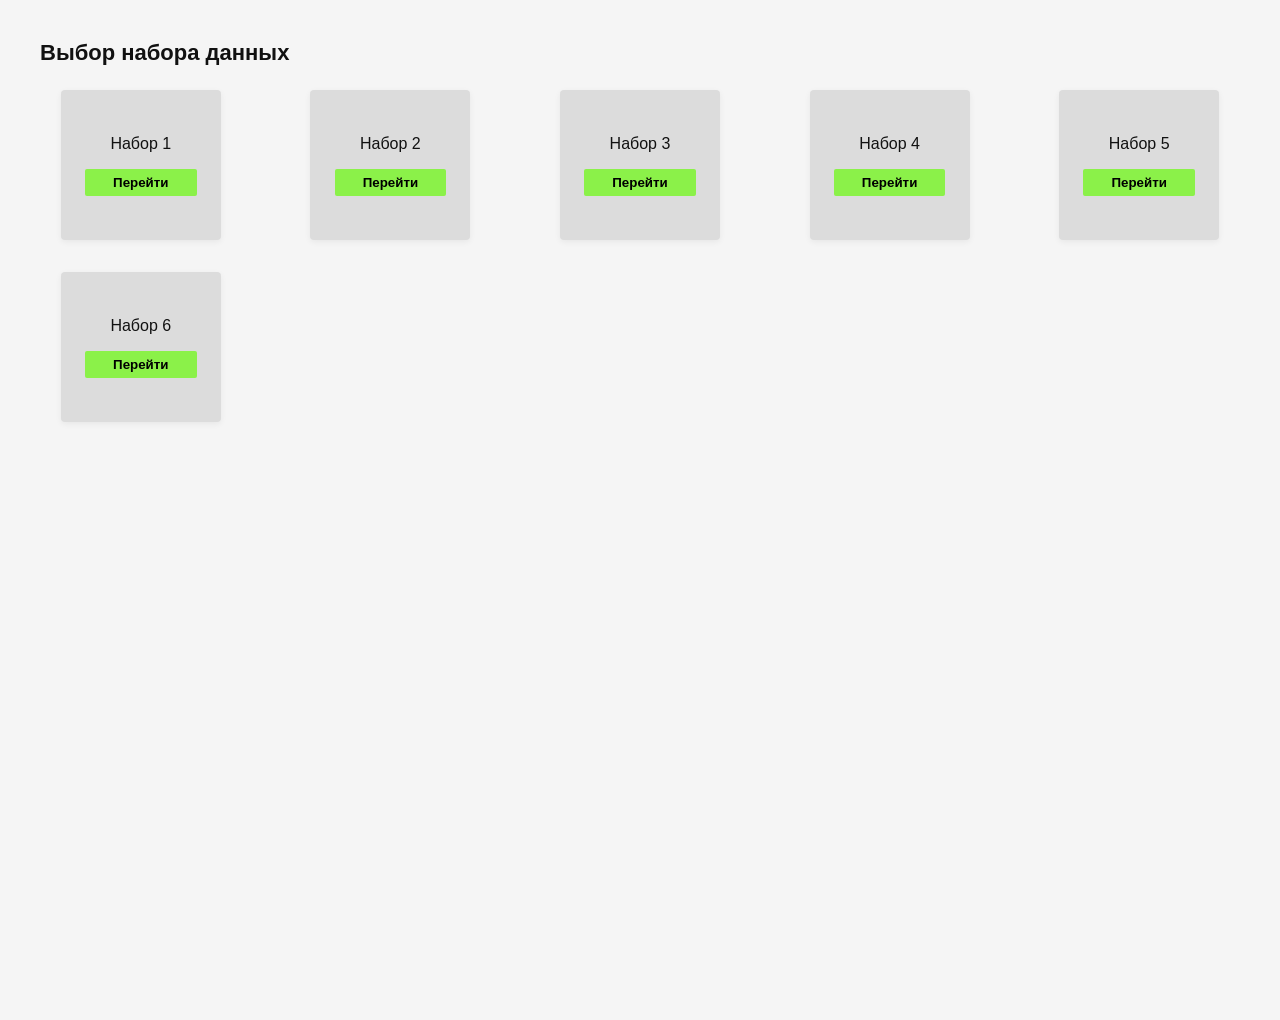
<file: index.html>
<!DOCTYPE html>
<html lang="ru">
  <head>
    <meta charset="UTF-8" />
    <title>DataLake Robot – Главная</title>
    <link rel="stylesheet" href="styles.css" />
  </head>
  <body>
    <div class="app">
      <section>
        <h1>Выбор набора данных</h1>
        <div class="cards-grid">
          <a class="card" href="rules.html?dataset=set1">
            <span>Набор 1</span>
            <button class="primary-btn" type="button">Перейти</button>
          </a>
          <a class="card" href="rules.html?dataset=set2">
            <span>Набор 2</span>
            <button class="primary-btn" type="button">Перейти</button>
          </a>
          <a class="card" href="rules.html?dataset=set3">
            <span>Набор 3</span>
            <button class="primary-btn" type="button">Перейти</button>
          </a>
          <a class="card" href="rules.html?dataset=set4">
            <span>Набор 4</span>
            <button class="primary-btn" type="button">Перейти</button>
          </a>
          <a class="card" href="rules.html?dataset=set5">
            <span>Набор 5</span>
            <button class="primary-btn" type="button">Перейти</button>
          </a>
          <a class="card" href="rules.html?dataset=set6">
            <span>Набор 6</span>
            <button class="primary-btn" type="button">Перейти</button>
          </a>
        </div>
      </section>
    </div>
  </body>
</html>
</file>
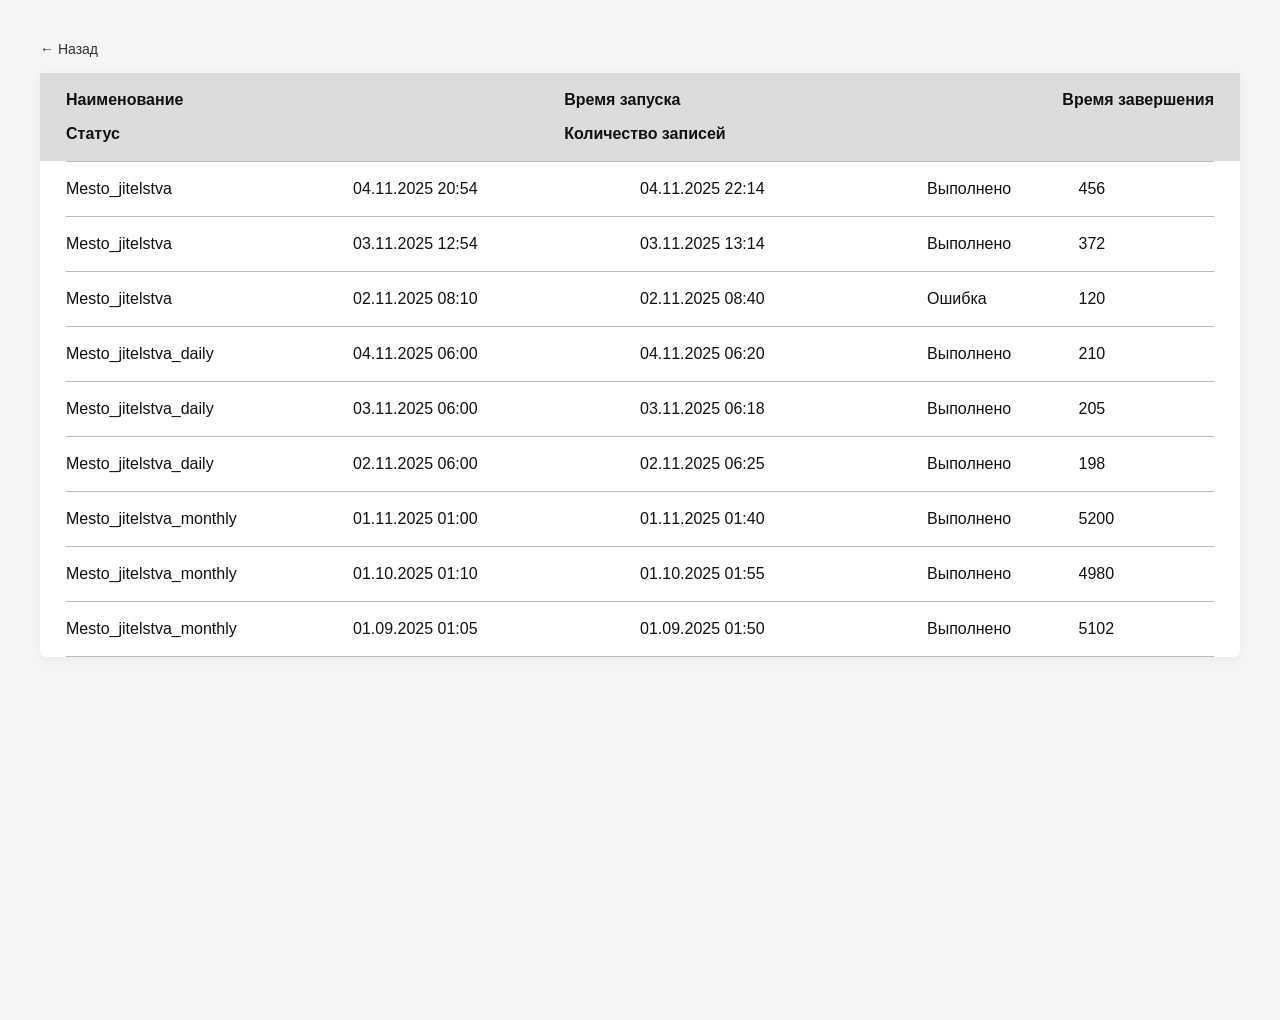
<file: history.html>
<!DOCTYPE html>
<html lang="ru">
  <head>
    <meta charset="UTF-8" />
    <title>DataLake Robot – История</title>
    <link rel="stylesheet" href="styles.css" />
  </head>
  <body>
    <div class="app">
      <a class="back-link" id="back-link" href="rules.html">← Назад</a>

      <div class="table-wrapper">
        <div class="table-header">
          <span>Наименование</span>
          <span>Время запуска</span>
          <span>Время завершения</span>
          <span>Статус</span>
          <span>Количество записей</span>
        </div>
        <div class="divider"></div>
        <div id="history-container"></div>
      </div>
    </div>

    <script>
      const DATASETS_HISTORY = {
        set1: [
          // Mesto_jitelstva — минимум 3 записи
          {
            name: "Mesto_jitelstva",
            start: "04.11.2025 20:54",
            end: "04.11.2025 22:14",
            status: "Выполнено",
            count: 456,
          },
          {
            name: "Mesto_jitelstva",
            start: "03.11.2025 12:54",
            end: "03.11.2025 13:14",
            status: "Выполнено",
            count: 372,
          },
          {
            name: "Mesto_jitelstva",
            start: "02.11.2025 08:10",
            end: "02.11.2025 08:40",
            status: "Ошибка",
            count: 120,
          },
          // Mesto_jitelstva_daily
          {
            name: "Mesto_jitelstva_daily",
            start: "04.11.2025 06:00",
            end: "04.11.2025 06:20",
            status: "Выполнено",
            count: 210,
          },
          {
            name: "Mesto_jitelstva_daily",
            start: "03.11.2025 06:00",
            end: "03.11.2025 06:18",
            status: "Выполнено",
            count: 205,
          },
          {
            name: "Mesto_jitelstva_daily",
            start: "02.11.2025 06:00",
            end: "02.11.2025 06:25",
            status: "Выполнено",
            count: 198,
          },
          // Mesto_jitelstva_monthly
          {
            name: "Mesto_jitelstva_monthly",
            start: "01.11.2025 01:00",
            end: "01.11.2025 01:40",
            status: "Выполнено",
            count: 5200,
          },
          {
            name: "Mesto_jitelstva_monthly",
            start: "01.10.2025 01:10",
            end: "01.10.2025 01:55",
            status: "Выполнено",
            count: 4980,
          },
          {
            name: "Mesto_jitelstva_monthly",
            start: "01.09.2025 01:05",
            end: "01.09.2025 01:50",
            status: "Выполнено",
            count: 5102,
          },
        ],
        set2: [
          // Schet_pc
          {
            name: "Schet_pc",
            start: "01.11.2025 09:10",
            end: "01.11.2025 09:40",
            status: "Выполнено",
            count: 220,
          },
          {
            name: "Schet_pc",
            start: "31.10.2025 18:10",
            end: "31.10.2025 18:55",
            status: "Ошибка",
            count: 0,
          },
          {
            name: "Schet_pc",
            start: "30.10.2025 09:05",
            end: "30.10.2025 09:32",
            status: "Выполнено",
            count: 198,
          },
          // Schet_pc_archive
          {
            name: "Schet_pc_archive",
            start: "01.11.2025 23:00",
            end: "01.11.2025 23:40",
            status: "Выполнено",
            count: 1020,
          },
          {
            name: "Schet_pc_archive",
            start: "01.10.2025 23:15",
            end: "01.10.2025 23:55",
            status: "Выполнено",
            count: 980,
          },
          {
            name: "Schet_pc_archive",
            start: "01.09.2025 23:05",
            end: "01.09.2025 23:50",
            status: "Выполнено",
            count: 950,
          },
          // Schet_pc_control
          {
            name: "Schet_pc_control",
            start: "04.11.2025 11:00",
            end: "04.11.2025 11:20",
            status: "Выполнено",
            count: 50,
          },
          {
            name: "Schet_pc_control",
            start: "03.11.2025 11:05",
            end: "03.11.2025 11:30",
            status: "Выполнено",
            count: 48,
          },
          {
            name: "Schet_pc_control",
            start: "02.11.2025 11:10",
            end: "02.11.2025 11:35",
            status: "Ошибка",
            count: 10,
          },
        ],
        set3: [
          // RNN_clienta
          {
            name: "RNN_clienta",
            start: "05.11.2025 10:00",
            end: "05.11.2025 10:30",
            status: "Выполнено",
            count: 128,
          },
          {
            name: "RNN_clienta",
            start: "04.11.2025 10:05",
            end: "04.11.2025 10:28",
            status: "Выполнено",
            count: 120,
          },
          {
            name: "RNN_clienta",
            start: "03.11.2025 10:02",
            end: "03.11.2025 10:25",
            status: "Ошибка",
            count: 30,
          },
          // RNN_clienta_test
          {
            name: "RNN_clienta_test",
            start: "05.11.2025 08:00",
            end: "05.11.2025 08:10",
            status: "Выполнено",
            count: 30,
          },
          {
            name: "RNN_clienta_test",
            start: "04.11.2025 08:00",
            end: "04.11.2025 08:12",
            status: "Выполнено",
            count: 32,
          },
          {
            name: "RNN_clienta_test",
            start: "03.11.2025 08:00",
            end: "03.11.2025 08:09",
            status: "Ошибка",
            count: 5,
          },
          // RNN_clienta_archive
          {
            name: "RNN_clienta_archive",
            start: "01.11.2025 03:00",
            end: "01.11.2025 03:40",
            status: "Выполнено",
            count: 500,
          },
          {
            name: "RNN_clienta_archive",
            start: "01.10.2025 03:05",
            end: "01.10.2025 03:50",
            status: "Выполнено",
            count: 480,
          },
          {
            name: "RNN_clienta_archive",
            start: "01.09.2025 03:10",
            end: "01.09.2025 03:55",
            status: "Выполнено",
            count: 470,
          },
        ],
        set4: [
          // Clients_daily
          {
            name: "Clients_daily",
            start: "04.11.2025 02:00",
            end: "04.11.2025 02:35",
            status: "Выполнено",
            count: 982,
          },
          {
            name: "Clients_daily",
            start: "03.11.2025 02:00",
            end: "03.11.2025 02:32",
            status: "Выполнено",
            count: 960,
          },
          {
            name: "Clients_daily",
            start: "02.11.2025 02:00",
            end: "02.11.2025 02:30",
            status: "Ошибка",
            count: 100,
          },
          // Clients_weekly
          {
            name: "Clients_weekly",
            start: "02.11.2025 04:00",
            end: "02.11.2025 04:45",
            status: "Выполнено",
            count: 5400,
          },
          {
            name: "Clients_weekly",
            start: "26.10.2025 04:05",
            end: "26.10.2025 04:50",
            status: "Выполнено",
            count: 5300,
          },
          {
            name: "Clients_weekly",
            start: "19.10.2025 04:10",
            end: "19.10.2025 04:55",
            status: "Выполнено",
            count: 5250,
          },
          // Clients_monthly
          {
            name: "Clients_monthly",
            start: "01.11.2025 05:00",
            end: "01.11.2025 05:40",
            status: "Выполнено",
            count: 21000,
          },
          {
            name: "Clients_monthly",
            start: "01.10.2025 05:05",
            end: "01.10.2025 05:50",
            status: "Выполнено",
            count: 20500,
          },
          {
            name: "Clients_monthly",
            start: "01.09.2025 05:10",
            end: "01.09.2025 05:55",
            status: "Выполнено",
            count: 20250,
          },
        ],
        set5: [
          // Payments_raw
          {
            name: "Payments_raw",
            start: "03.11.2025 14:00",
            end: "03.11.2025 15:20",
            status: "В обработке",
            count: 1245,
          },
          {
            name: "Payments_raw",
            start: "02.11.2025 14:05",
            end: "02.11.2025 15:10",
            status: "Выполнено",
            count: 1180,
          },
          {
            name: "Payments_raw",
            start: "01.11.2025 14:10",
            end: "01.11.2025 15:05",
            status: "Ошибка",
            count: 300,
          },
          // Payments_cleared
          {
            name: "Payments_cleared",
            start: "03.11.2025 16:00",
            end: "03.11.2025 16:40",
            status: "Выполнено",
            count: 900,
          },
          {
            name: "Payments_cleared",
            start: "02.11.2025 16:05",
            end: "02.11.2025 16:35",
            status: "Выполнено",
            count: 880,
          },
          {
            name: "Payments_cleared",
            start: "01.11.2025 16:10",
            end: "01.11.2025 16:45",
            status: "Выполнено",
            count: 870,
          },
          // Payments_chargeback
          {
            name: "Payments_chargeback",
            start: "03.11.2025 18:00",
            end: "03.11.2025 18:20",
            status: "Выполнено",
            count: 45,
          },
          {
            name: "Payments_chargeback",
            start: "02.11.2025 18:05",
            end: "02.11.2025 18:25",
            status: "Выполнено",
            count: 40,
          },
          {
            name: "Payments_chargeback",
            start: "01.11.2025 18:10",
            end: "01.11.2025 18:30",
            status: "Ошибка",
            count: 10,
          },
        ],
        set6: [
          // Archive_2024
          {
            name: "Archive_2024",
            start: "01.11.2025 00:10",
            end: "01.11.2025 03:40",
            status: "Готов",
            count: 68320,
          },
          {
            name: "Archive_2024",
            start: "01.10.2025 00:15",
            end: "01.10.2025 03:35",
            status: "Готов",
            count: 65010,
          },
          {
            name: "Archive_2024",
            start: "01.09.2025 00:20",
            end: "01.09.2025 03:30",
            status: "Готов",
            count: 63000,
          },
          // Archive_2023
          {
            name: "Archive_2023",
            start: "01.11.2024 00:10",
            end: "01.11.2024 03:40",
            status: "Готов",
            count: 70200,
          },
          {
            name: "Archive_2023",
            start: "01.10.2024 00:15",
            end: "01.10.2024 03:35",
            status: "Готов",
            count: 69000,
          },
          {
            name: "Archive_2023",
            start: "01.09.2024 00:20",
            end: "01.09.2024 03:30",
            status: "Готов",
            count: 68000,
          },
          // Archive_2022
          {
            name: "Archive_2022",
            start: "01.11.2023 00:10",
            end: "01.11.2023 03:40",
            status: "Готов",
            count: 72000,
          },
          {
            name: "Archive_2022",
            start: "01.10.2023 00:15",
            end: "01.10.2023 03:35",
            status: "Готов",
            count: 71000,
          },
          {
            name: "Archive_2022",
            start: "01.09.2023 00:20",
            end: "01.09.2023 03:30",
            status: "Готов",
            count: 70500,
          },
        ],
      };

      function getDatasetFromQuery() {
        const params = new URLSearchParams(window.location.search);
        return params.get("dataset") || "set1";
      }

      function getRuleFromQuery() {
        const params = new URLSearchParams(window.location.search);
        return params.get("rule") || "";
      }

      function renderHistory(datasetKey, ruleName) {
        const history = DATASETS_HISTORY[datasetKey] || [];
        const container = document.getElementById("history-container");
        container.innerHTML = "";

        history.forEach((h) => {
          if (ruleName && h.name !== ruleName) {
            return; // показываем только выбранное правило
          }
          const row = document.createElement("div");
          row.className = "history-row";
          row.innerHTML = `
            <span>${h.name}</span>
            <span>${h.start}</span>
            <span>${h.end}</span>
            <span>${h.status}</span>
            <span>${h.count}</span>
          `;
          const divider = document.createElement("div");
          divider.className = "divider";
          container.appendChild(row);
          container.appendChild(divider);
        });
      }

      const dataset = getDatasetFromQuery();
      const ruleName = getRuleFromQuery();
      // обновляем ссылку "Назад", чтобы вернуться к тем же правилам
      const backLink = document.getElementById("back-link");
      backLink.href = `rules.html?dataset=${dataset}`;

      renderHistory(dataset, ruleName);
    </script>
  </body>
</html>
</file>
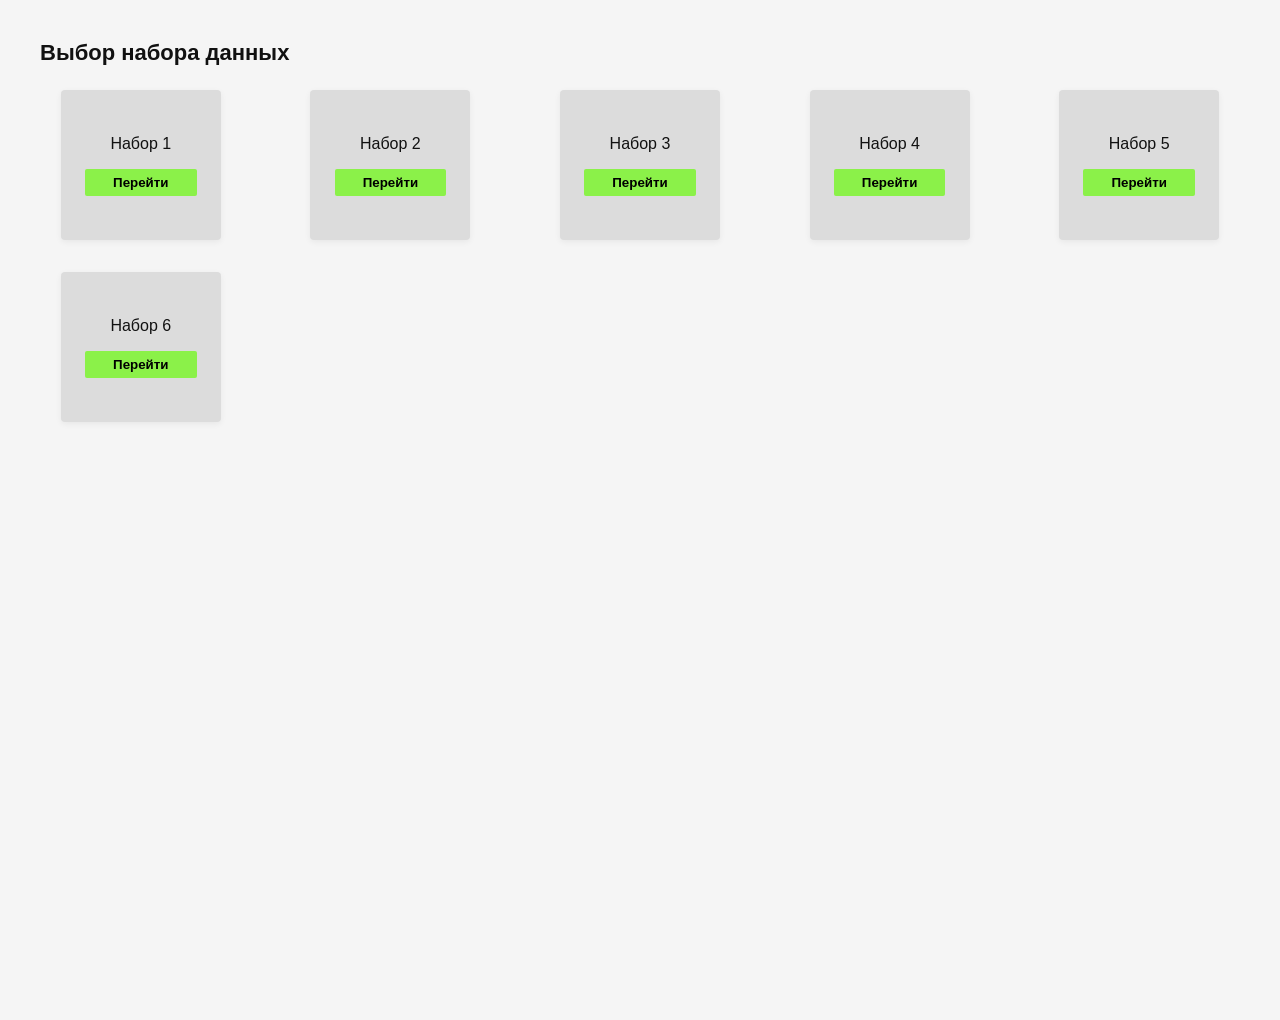
<file: mainWeb.html>
<!DOCTYPE html>
<html lang="ru">
  <head>
    <meta charset="UTF-8" />
    <title>DataLake Robot</title>
    <style>
      :root {
        font-family: "Segoe UI", Tahoma, sans-serif;
        color: #111;
        background: #f5f5f5;
      }

      body {
        margin: 0;
        min-height: 100vh;
        display: flex;
        justify-content: center;
        align-items: flex-start;
        padding: 40px 20px 80px;
      }

      .app {
        width: min(1200px, 100%);
      }

      h1 {
        font-size: 22px;
        margin: 0 0 24px;
      }

      .view {
        display: none;
        animation: fade 0.2s ease;
      }

      .view.active {
        display: block;
      }

      @keyframes fade {
        from {
          opacity: 0;
          transform: translateY(10px);
        }
        to {
          opacity: 1;
          transform: translateY(0);
        }
      }

      .cards-grid {
        display: grid;
        grid-template-columns: repeat(auto-fit, minmax(200px, 1fr));
        gap: 32px 48px;
        justify-items: center;
      }

      .card {
        width: 160px;
        height: 150px;
        background: #dcdcdc;
        display: flex;
        flex-direction: column;
        justify-content: center;
        align-items: center;
        gap: 16px;
        box-shadow: 0 2px 6px rgba(0, 0, 0, 0.06);
        border-radius: 4px;
        text-align: center;
      }

      .primary-btn {
        border: none;
        background: #8bf149;
        color: #000;
        padding: 6px 28px;
        font-weight: 600;
        border-radius: 2px;
        cursor: pointer;
        transition: transform 0.1s ease;
      }

      .primary-btn:active {
        transform: scale(0.97);
      }

      .table-wrapper {
        background: #fff;
        border-radius: 6px;
        box-shadow: 0 2px 10px rgba(0, 0, 0, 0.05);
        /* даём выпасть всплывающему меню за пределы таблицы */
        overflow: visible;
      }

      .table-header,
      .rule-row,
      .history-row {
        display: grid;
        grid-template-columns: 2fr 2fr auto;
        align-items: center;
        padding: 18px 26px;
        gap: 16px;
      }

      .history-row {
        grid-template-columns: 2fr 2fr 2fr 1fr 1fr;
      }

      .table-header {
        background: #dcdcdc;
        font-weight: 600;
      }

      .divider {
        height: 1px;
        background: #bcbcbc;
        margin: 0 26px;
      }

      .rule-row {
        position: relative;
        cursor: pointer;
        transition: background 0.15s ease;
      }

      .rule-row:hover {
        background: rgba(0, 0, 0, 0.04);
      }

      .row-actions {
        justify-self: end;
        position: relative;
        opacity: 0;
        pointer-events: none;
        transition: opacity 0.15s ease;
        display: flex;
      }

      .rule-row:hover .row-actions,
      .row-actions.menu-open {
        opacity: 1;
        pointer-events: auto;
      }

      .action-dot {
        width: 16px;
        height: 16px;
        border-radius: 50%;
        background: #000;
        border: none;
        cursor: pointer;
      }

      .action-dot:hover {
        background: #5a5a5a;
      }

      .mini-menu {
        position: absolute;
        top: 28px;
        right: 0;
        background: #ececec;
        border: 1px solid #c4c4c4;
        border-radius: 4px;
        display: none;
        flex-direction: column;
        min-width: 140px;
        z-index: 10;
      }

      .mini-menu button {
        border: none;
        background: none;
        padding: 10px 16px;
        text-align: left;
        cursor: pointer;
      }

      .mini-menu button:hover {
        background: rgba(0, 0, 0, 0.05);
      }

      .history-row + .divider {
        margin-top: 0;
      }

      .back-link {
        margin-bottom: 16px;
        display: inline-flex;
        align-items: center;
        gap: 6px;
        color: #333;
        cursor: pointer;
        font-size: 14px;
      }
    </style>
  </head>
  <body>
    <div class="app">
      <section class="view active" id="view-dashboard">
        <h1>Выбор набора данных</h1>
        <div class="cards-grid">
          <div class="card" data-dataset="set1">
            <span>Набор 1</span>
            <button class="primary-btn" data-go="view-rules">Перейти</button>
          </div>
          <div class="card" data-dataset="set2">
            <span>Набор 2</span>
            <button class="primary-btn" data-go="view-rules">Перейти</button>
          </div>
          <div class="card" data-dataset="set3">
            <span>Набор 3</span>
            <button class="primary-btn" data-go="view-rules">Перейти</button>
          </div>
          <div class="card" data-dataset="set4">
            <span>Набор 4</span>
            <button class="primary-btn" data-go="view-rules">Перейти</button>
          </div>
          <div class="card" data-dataset="set5">
            <span>Набор 5</span>
            <button class="primary-btn" data-go="view-rules">Перейти</button>
          </div>
          <div class="card" data-dataset="set6">
            <span>Набор 6</span>
            <button class="primary-btn" data-go="view-rules">Перейти</button>
          </div>
        </div>
      </section>

      <section class="view" id="view-rules">
        <div class="back-link" data-go="view-dashboard">← Назад</div>
        <div class="table-wrapper">
          <div class="table-header">
            <span>Имя</span>
            <span>Источник данных</span>
            <span></span>
          </div>
          <div class="divider"></div>
          <div id="rules-container"></div>
        </div>
      </section>

      <section class="view" id="view-history">
        <div class="back-link" data-go="view-rules">← Назад</div>
        <div class="table-wrapper">
          <div class="table-header">
            <span>Наименование</span>
            <span>Время запуска</span>
            <span>Время завершения</span>
            <span>Статус</span>
            <span>Количество записей</span>
          </div>
          <div class="divider"></div>
          <div id="history-container"></div>
        </div>
      </section>
    </div>

    <script>
      const views = document.querySelectorAll(".view");
      const menuState = { openMenu: null };
      let currentDataset = null;

      // данные для каждого из 6 блоков
      const DATASETS = {
        set1: {
          name: "Mesto_jitelstva",
          rules: [
            { name: "Mesto_jitelstva", source: "Greenplum" },
            { name: "Mesto_jitelstva_daily", source: "Greenplum" },
          ],
          history: [
            {
              name: "Mesto_jitelstva",
              start: "04.11.2025 20:54",
              end: "04.11.2025 22:14",
              status: "Выполнено",
              count: 456,
            },
            {
              name: "Mesto_jitelstva",
              start: "03.11.2025 12:54",
              end: "03.11.2025 13:14",
              status: "Выполнено",
              count: 372,
            },
          ],
        },
        set2: {
          name: "Schet_pc",
          rules: [
            { name: "Schet_pc", source: "DHW" },
            { name: "Schet_pc_archive", source: "DHW" },
          ],
          history: [
            {
              name: "Schet_pc",
              start: "01.11.2025 09:10",
              end: "01.11.2025 09:40",
              status: "Выполнено",
              count: 220,
            },
            {
              name: "Schet_pc",
              start: "31.10.2025 18:10",
              end: "31.10.2025 18:55",
              status: "Ошибка",
              count: 0,
            },
          ],
        },
        set3: {
          name: "RNN_clienta",
          rules: [{ name: "RNN_clienta", source: "Greenplum" }],
          history: [
            {
              name: "RNN_clienta",
              start: "05.11.2025 10:00",
              end: "05.11.2025 10:30",
              status: "Выполнено",
              count: 128,
            },
          ],
        },
        set4: {
          name: "Clients_daily",
          rules: [{ name: "Clients_daily", source: "Greenplum" }],
          history: [
            {
              name: "Clients_daily",
              start: "04.11.2025 02:00",
              end: "04.11.2025 02:35",
              status: "Выполнено",
              count: 982,
            },
          ],
        },
        set5: {
          name: "Payments_raw",
          rules: [{ name: "Payments_raw", source: "DHW" }],
          history: [
            {
              name: "Payments_raw",
              start: "03.11.2025 14:00",
              end: "03.11.2025 15:20",
              status: "В обработке",
              count: 1245,
            },
          ],
        },
        set6: {
          name: "Archive_2024",
          rules: [{ name: "Archive_2024", source: "Greenplum" }],
          history: [
            {
              name: "Archive_2024",
              start: "01.11.2025 00:10",
              end: "01.11.2025 03:40",
              status: "Готов",
              count: 68320,
            },
          ],
        },
      };

      function renderRulesAndHistory() {
        const data = DATASETS[currentDataset];
        const rulesContainer = document.getElementById("rules-container");
        const historyContainer = document.getElementById("history-container");

        if (!data || !rulesContainer || !historyContainer) return;

        // правила
        rulesContainer.innerHTML = "";
        data.rules.forEach((r) => {
          const row = document.createElement("div");
          row.className = "rule-row";
          row.dataset.rule = r.name;
          row.innerHTML = `
            <span>${r.name}</span>
            <span>${r.source}</span>
            <div class="row-actions">
              <button class="action-dot" aria-label="Открыть меню"></button>
              <div class="mini-menu">
                <button data-menu="run">Запуск правила</button>
                <button data-menu="stats">Статистика</button>
              </div>
            </div>
          `;

          const divider = document.createElement("div");
          divider.className = "divider";

          rulesContainer.appendChild(row);
          rulesContainer.appendChild(divider);
        });

        // история
        historyContainer.innerHTML = "";
        data.history.forEach((h) => {
          const row = document.createElement("div");
          row.className = "history-row";
          row.innerHTML = `
            <span>${h.name}</span>
            <span>${h.start}</span>
            <span>${h.end}</span>
            <span>${h.status}</span>
            <span>${h.count}</span>
          `;
          const divider = document.createElement("div");
          divider.className = "divider";

          historyContainer.appendChild(row);
          historyContainer.appendChild(divider);
        });

        attachRowActionsHandlers();
      }

      function showView(id) {
        views.forEach((view) =>
          view.id === id
            ? view.classList.add("active")
            : view.classList.remove("active")
        );
        closeMenus();
      }

      function closeMenus() {
        document.querySelectorAll(".row-actions").forEach((wrap) => {
          wrap.classList.remove("menu-open");
        });
        document
          .querySelectorAll(".mini-menu")
          .forEach((menu) => (menu.style.display = "none"));
        menuState.openMenu = null;
      }

      function attachRowActionsHandlers() {
        document.querySelectorAll(".action-dot").forEach((dot) => {
          dot.addEventListener("click", (event) => {
            event.stopPropagation();
            const wrapper = dot.parentElement;
            const menu = dot.nextElementSibling;
            const isOpen = menuState.openMenu === menu;
            closeMenus();
            if (!isOpen) {
              wrapper.classList.add("menu-open");
              menu.style.display = "flex";
              menuState.openMenu = menu;
            }
          });
        });

        document.querySelectorAll(".mini-menu button").forEach((btn) => {
          btn.addEventListener("click", (event) => {
            event.stopPropagation();
            const action = btn.dataset.menu;
            closeMenus();
            if (action === "stats") {
              showView("view-history");
            } else if (action === "run") {
              alert("Правило запущено!");
            }
          });
        });
      }

      document.querySelectorAll("[data-go]").forEach((btn) => {
        btn.addEventListener("click", (e) => {
          const target = btn.getAttribute("data-go");
          const card = btn.closest(".card");
          if (card && card.dataset.dataset) {
            currentDataset = card.dataset.dataset;
            renderRulesAndHistory();
          }
          if (target) {
            showView(target);
          }
        });
      });

      document.addEventListener("click", (event) => {
        if (!event.target.closest(".row-actions")) {
          closeMenus();
        }
      });
    </script>
  </body>
</html>
</file>
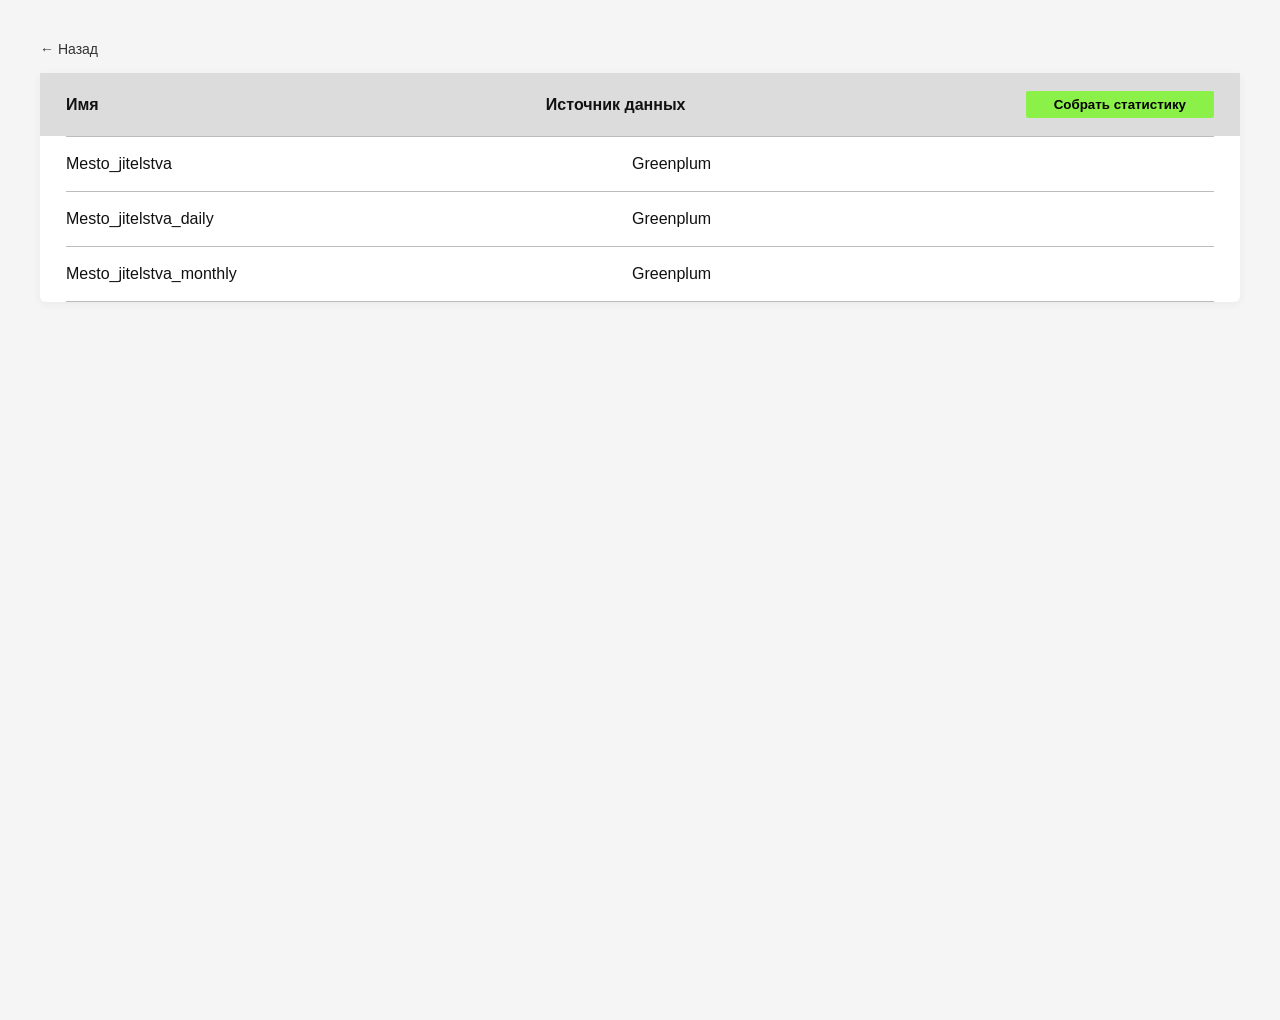
<file: rules.html>
<!DOCTYPE html>
<html lang="ru">
  <head>
    <meta charset="UTF-8" />
    <title>DataLake Robot – Правила</title>
    <link rel="stylesheet" href="styles.css" />
  </head>
  <body>
    <div class="app">
      <a class="back-link" href="index.html">← Назад</a>

      <div class="table-wrapper">
        <div class="table-header">
          <span>Имя</span>
          <span>Источник данных</span>
          <span style="text-align: right">
            <button class="primary-btn" id="run-parser-btn" type="button">
              Собрать статистику
            </button>
          </span>
        </div>
        <div class="divider"></div>
        <div id="rules-container"></div>
      </div>
    </div>

    <script>
      const menuState = { openMenu: null };
      let currentDataset = null;

      const DATASETS = {
        set1: {
          rules: [
            { name: "Mesto_jitelstva", source: "Greenplum" },
            { name: "Mesto_jitelstva_daily", source: "Greenplum" },
            { name: "Mesto_jitelstva_monthly", source: "Greenplum" },
          ],
        },
        set2: {
          rules: [
            { name: "Schet_pc", source: "DHW" },
            { name: "Schet_pc_archive", source: "DHW" },
            { name: "Schet_pc_control", source: "DHW" },
          ],
        },
        set3: {
          rules: [
            { name: "RNN_clienta", source: "Greenplum" },
            { name: "RNN_clienta_test", source: "Greenplum" },
            { name: "RNN_clienta_archive", source: "Greenplum" },
          ],
        },
        set4: {
          rules: [
            { name: "Clients_daily", source: "Greenplum" },
            { name: "Clients_weekly", source: "Greenplum" },
            { name: "Clients_monthly", source: "Greenplum" },
          ],
        },
        set5: {
          rules: [
            { name: "Payments_raw", source: "DHW" },
            { name: "Payments_cleared", source: "DHW" },
            { name: "Payments_chargeback", source: "DHW" },
          ],
        },
        set6: {
          rules: [
            { name: "Archive_2024", source: "Greenplum" },
            { name: "Archive_2023", source: "Greenplum" },
            { name: "Archive_2022", source: "Greenplum" },
          ],
        },
      };

      function getDatasetFromQuery() {
        const params = new URLSearchParams(window.location.search);
        return params.get("dataset") || "set1";
      }

      function closeMenus() {
        document.querySelectorAll(".row-actions").forEach((wrap) => {
          wrap.classList.remove("menu-open");
        });
        document
          .querySelectorAll(".mini-menu")
          .forEach((menu) => (menu.style.display = "none"));
        menuState.openMenu = null;
      }

      function attachRowActionsHandlers() {
        document.querySelectorAll(".action-dot").forEach((dot) => {
          dot.addEventListener("click", (event) => {
            event.stopPropagation();
            const wrapper = dot.parentElement;
            const menu = dot.nextElementSibling;
            const isOpen = menuState.openMenu === menu;
            closeMenus();
            if (!isOpen) {
              wrapper.classList.add("menu-open");
              menu.style.display = "flex";
              menuState.openMenu = menu;
            }
          });
        });

        document.querySelectorAll(".mini-menu button").forEach((btn) => {
          btn.addEventListener("click", (event) => {
            event.stopPropagation();
            const action = btn.dataset.menu;
            const row = btn.closest(".rule-row");
            const ruleName = row ? row.dataset.rule : "";
            closeMenus();
            if (action === "stats") {
              const url = new URL("history.html", window.location.href);
              url.searchParams.set("dataset", currentDataset);
              if (ruleName) {
                url.searchParams.set("rule", ruleName);
              }
              window.location.href = url.toString();
            } else if (action === "run") {
              alert("Правило запущено!");
            }
          });
        });

        document.addEventListener("click", (event) => {
          if (!event.target.closest(".row-actions")) {
            closeMenus();
          }
        });
      }

      function renderRules() {
        const data = DATASETS[currentDataset];
        const rulesContainer = document.getElementById("rules-container");
        if (!data || !rulesContainer) return;

        rulesContainer.innerHTML = "";
        data.rules.forEach((r) => {
          const row = document.createElement("div");
          row.className = "rule-row";
          row.dataset.rule = r.name;
          row.innerHTML = `
            <span>${r.name}</span>
            <span>${r.source}</span>
            <div class="row-actions">
              <button class="action-dot" aria-label="Открыть меню"></button>
              <div class="mini-menu">
                <button data-menu="run">Запуск правила</button>
                <button data-menu="stats">Статистика</button>
              </div>
            </div>
          `;

          const divider = document.createElement("div");
          divider.className = "divider";

          rulesContainer.appendChild(row);
          rulesContainer.appendChild(divider);
        });

        attachRowActionsHandlers();
      }

      currentDataset = getDatasetFromQuery();
      renderRules();

      // Кнопка запуска Python-скрипта: в браузере нельзя запустить main.py напрямую,
      // поэтому просто подсказываем пользователю КОНКРЕТНУЮ команду
      // с учётом выбранного набора (set1, set2, ...).
      const runBtn = document.getElementById("run-parser-btn");
      runBtn.addEventListener("click", () => {
        const dataset = currentDataset || getDatasetFromQuery();
        // Получаем текущий URL и заменяем имя файла на history.html
        const currentUrl = window.location.href;
        const historyUrl = currentUrl.replace(/[^/]+\.html$/, "history.html");
        alert(
          "Чтобы собрать статистику в Excel, запустите команду в терминале:\n\n" +
            `python main.py ${dataset} "${historyUrl}"\n\n` +
            `После выполнения файл history_stats_${dataset}.xlsx появится рядом с main.py.`
        );
      });
    </script>
  </body>
</html>
</file>
<file: styles.css>
body {
  margin: 0;
  min-height: 100vh;
  display: flex;
  justify-content: center;
  align-items: flex-start;
  padding: 40px 20px 80px;
  font-family: "Segoe UI", Tahoma, sans-serif;
  color: #111;
  background: #f5f5f5;
}

.app {
  width: min(1200px, 100%);
}

h1 {
  font-size: 22px;
  margin: 0 0 24px;
}

.cards-grid {
  display: grid;
  grid-template-columns: repeat(auto-fit, minmax(200px, 1fr));
  gap: 32px 48px;
  justify-items: center;
}

.card {
  width: 160px;
  height: 150px;
  background: #dcdcdc;
  display: flex;
  flex-direction: column;
  justify-content: center;
  align-items: center;
  gap: 16px;
  box-shadow: 0 2px 6px rgba(0, 0, 0, 0.06);
  border-radius: 4px;
  text-align: center;
  text-decoration: none;
  color: inherit;
}

.primary-btn {
  border: none;
  background: #8bf149;
  color: #000;
  padding: 6px 28px;
  font-weight: 600;
  border-radius: 2px;
  cursor: pointer;
  transition: transform 0.1s ease;
}

.primary-btn:active {
  transform: scale(0.97);
}

.table-wrapper {
  background: #fff;
  border-radius: 6px;
  box-shadow: 0 2px 10px rgba(0, 0, 0, 0.05);
  overflow: visible;
}

.table-header,
.rule-row,
.history-row {
  display: grid;
  grid-template-columns: 2fr 2fr auto;
  align-items: center;
  padding: 18px 26px;
  gap: 16px;
}

.history-row {
  grid-template-columns: 2fr 2fr 2fr 1fr 1fr;
}

.table-header {
  background: #dcdcdc;
  font-weight: 600;
}

.divider {
  height: 1px;
  background: #bcbcbc;
  margin: 0 26px;
}

.rule-row {
  position: relative;
  cursor: pointer;
  transition: background 0.15s ease;
}

.rule-row:hover {
  background: rgba(0, 0, 0, 0.04);
}

.row-actions {
  justify-self: end;
  position: relative;
  opacity: 0;
  pointer-events: none;
  transition: opacity 0.15s ease;
  display: flex;
}

.rule-row:hover .row-actions,
.row-actions.menu-open {
  opacity: 1;
  pointer-events: auto;
}

.action-dot {
  width: 16px;
  height: 16px;
  border-radius: 50%;
  background: #000;
  border: none;
  cursor: pointer;
}

.action-dot:hover {
  background: #5a5a5a;
}

.mini-menu {
  position: absolute;
  top: 28px;
  right: 0;
  background: #ececec;
  border: 1px solid #c4c4c4;
  border-radius: 4px;
  display: none;
  flex-direction: column;
  min-width: 140px;
  z-index: 10;
}

.mini-menu button {
  border: none;
  background: none;
  padding: 10px 16px;
  text-align: left;
  cursor: pointer;
}

.mini-menu button:hover {
  background: rgba(0, 0, 0, 0.05);
}

.history-row + .divider {
  margin-top: 0;
}

.back-link {
  margin-bottom: 16px;
  display: inline-flex;
  align-items: center;
  gap: 6px;
  color: #333;
  cursor: pointer;
  font-size: 14px;
  text-decoration: none;
}
</file>
